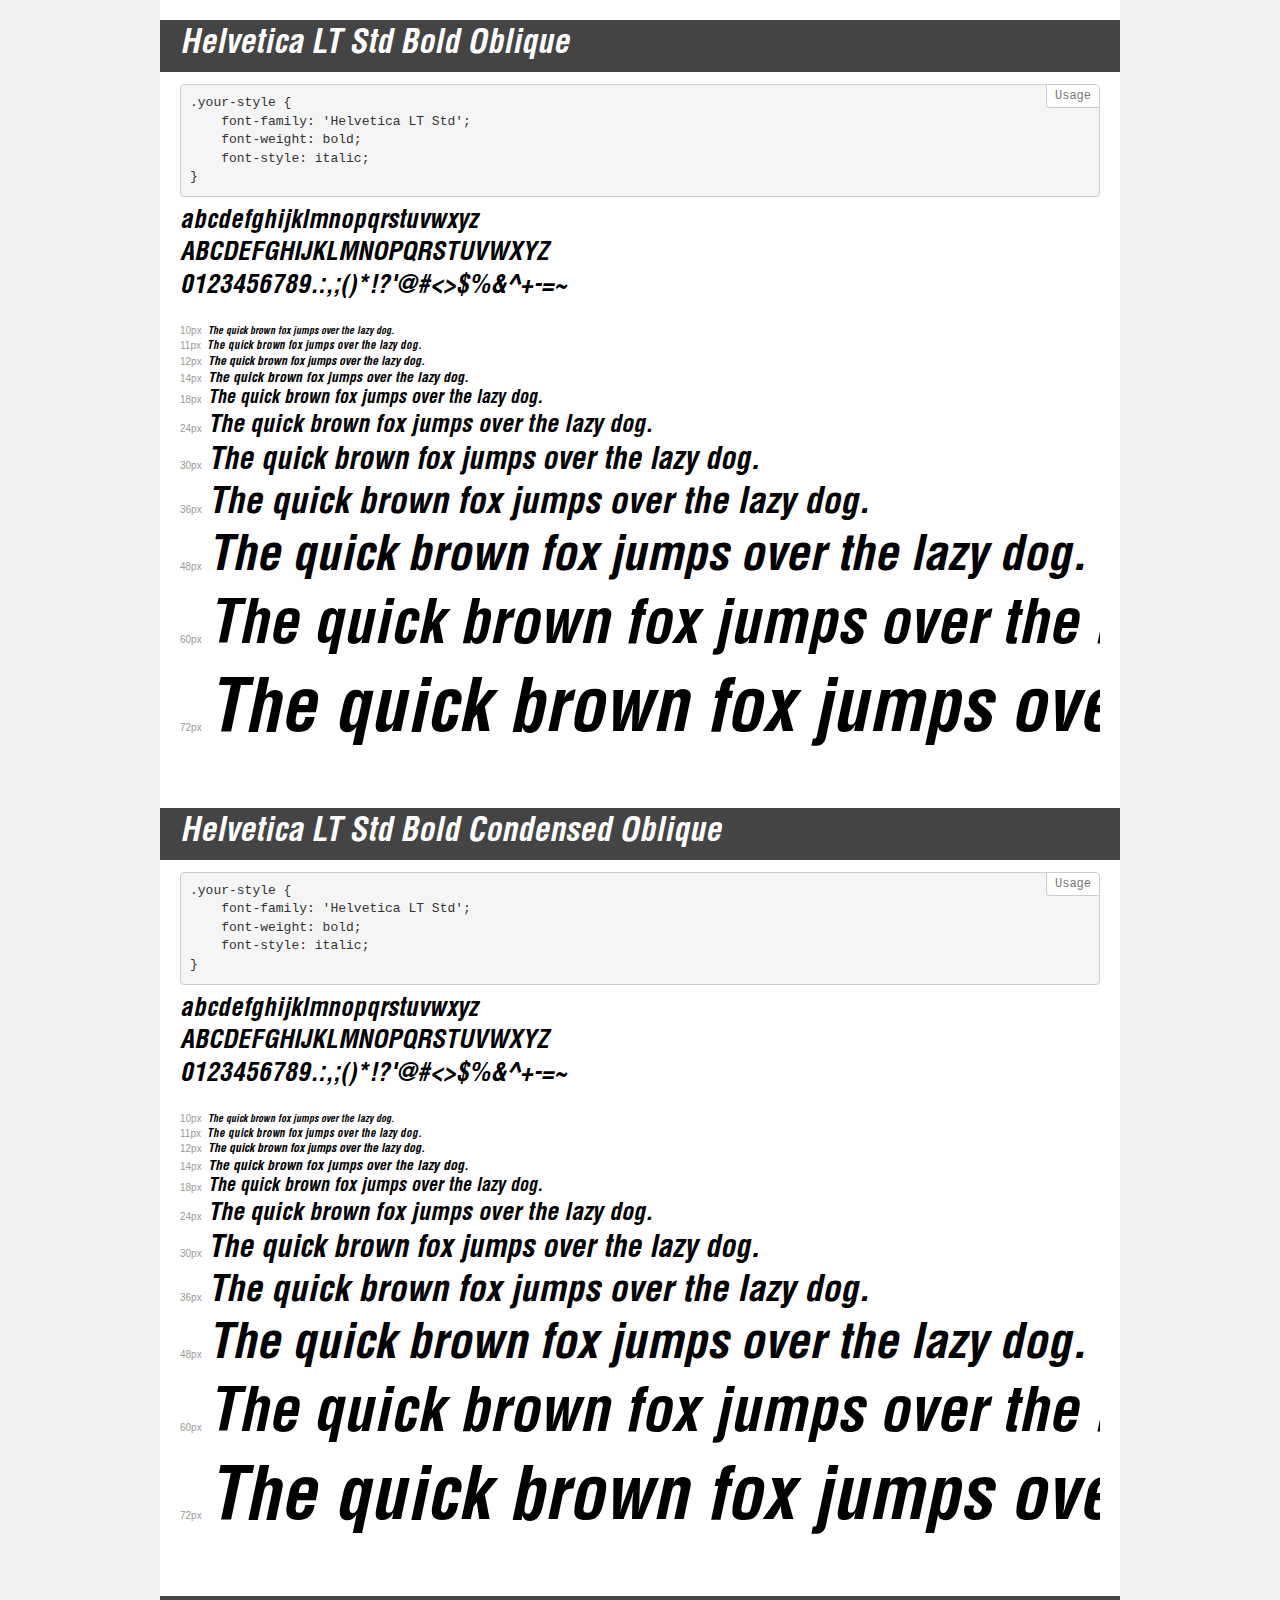
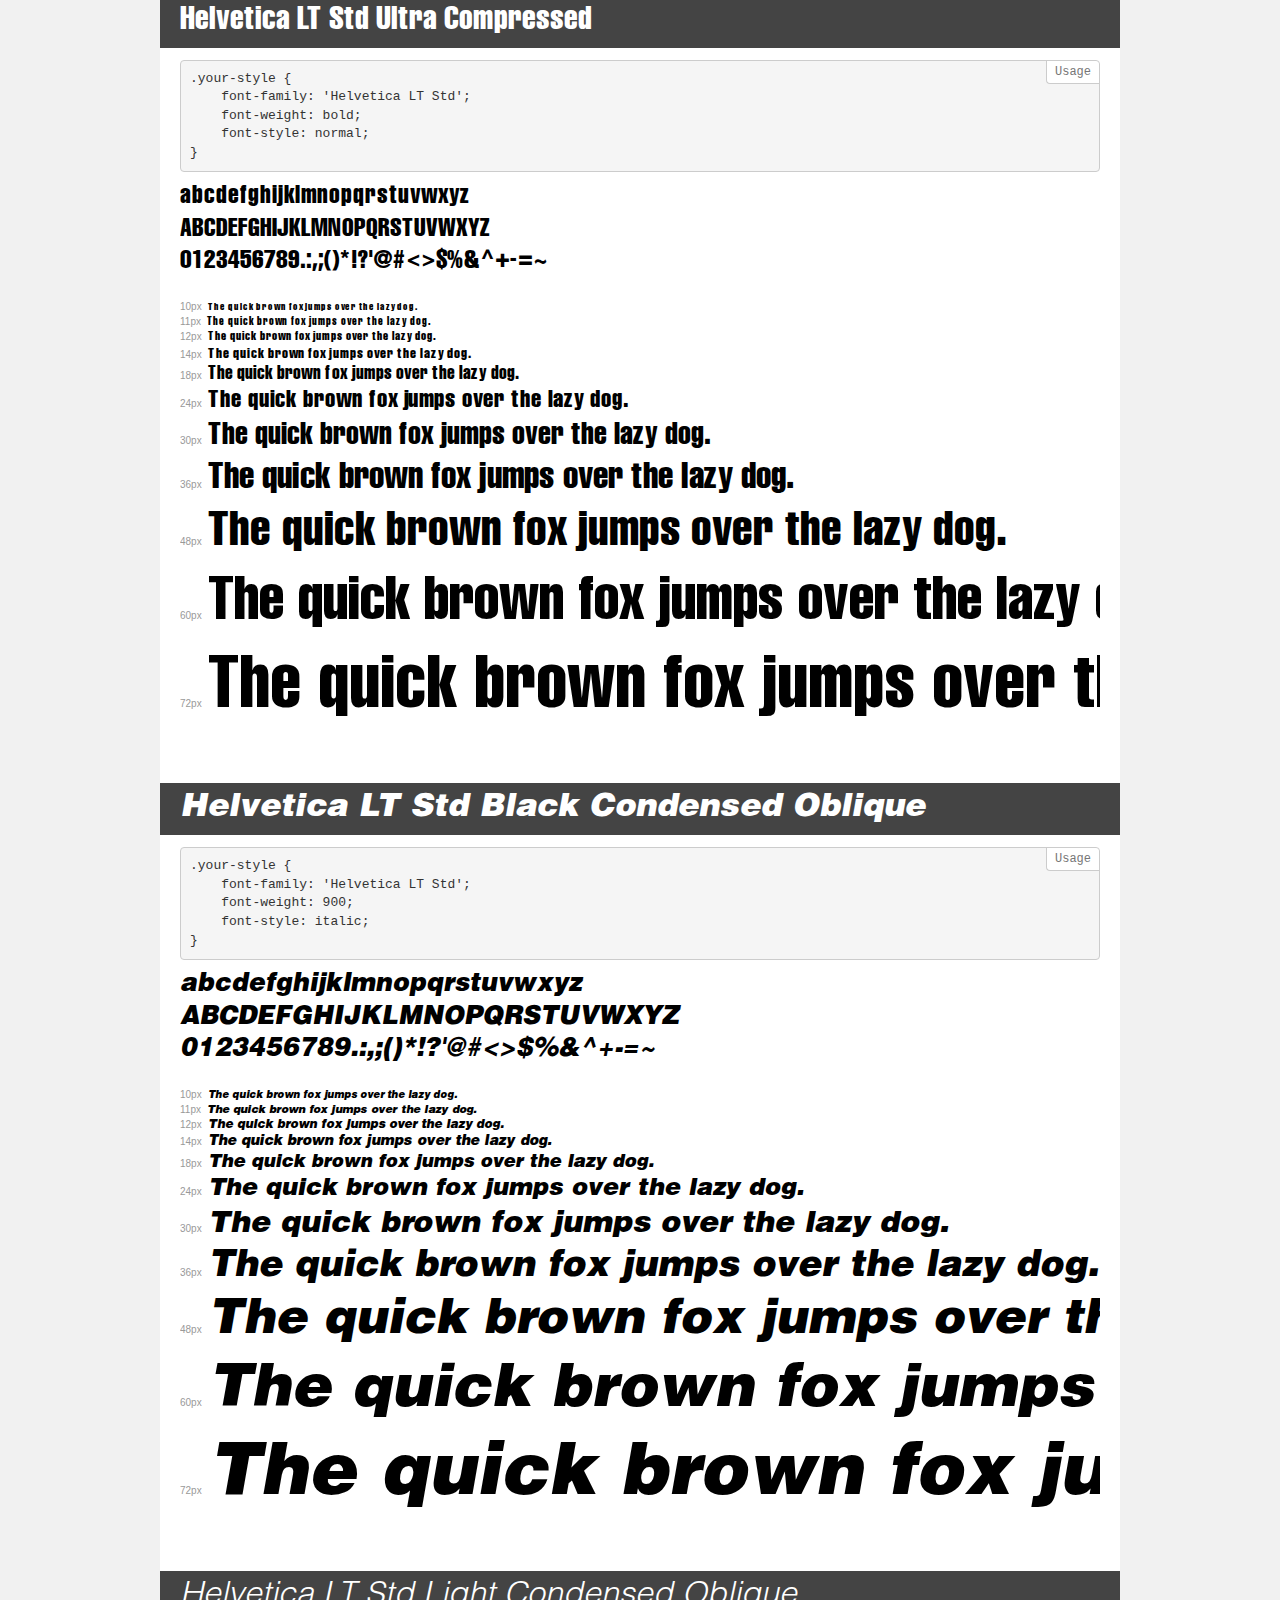
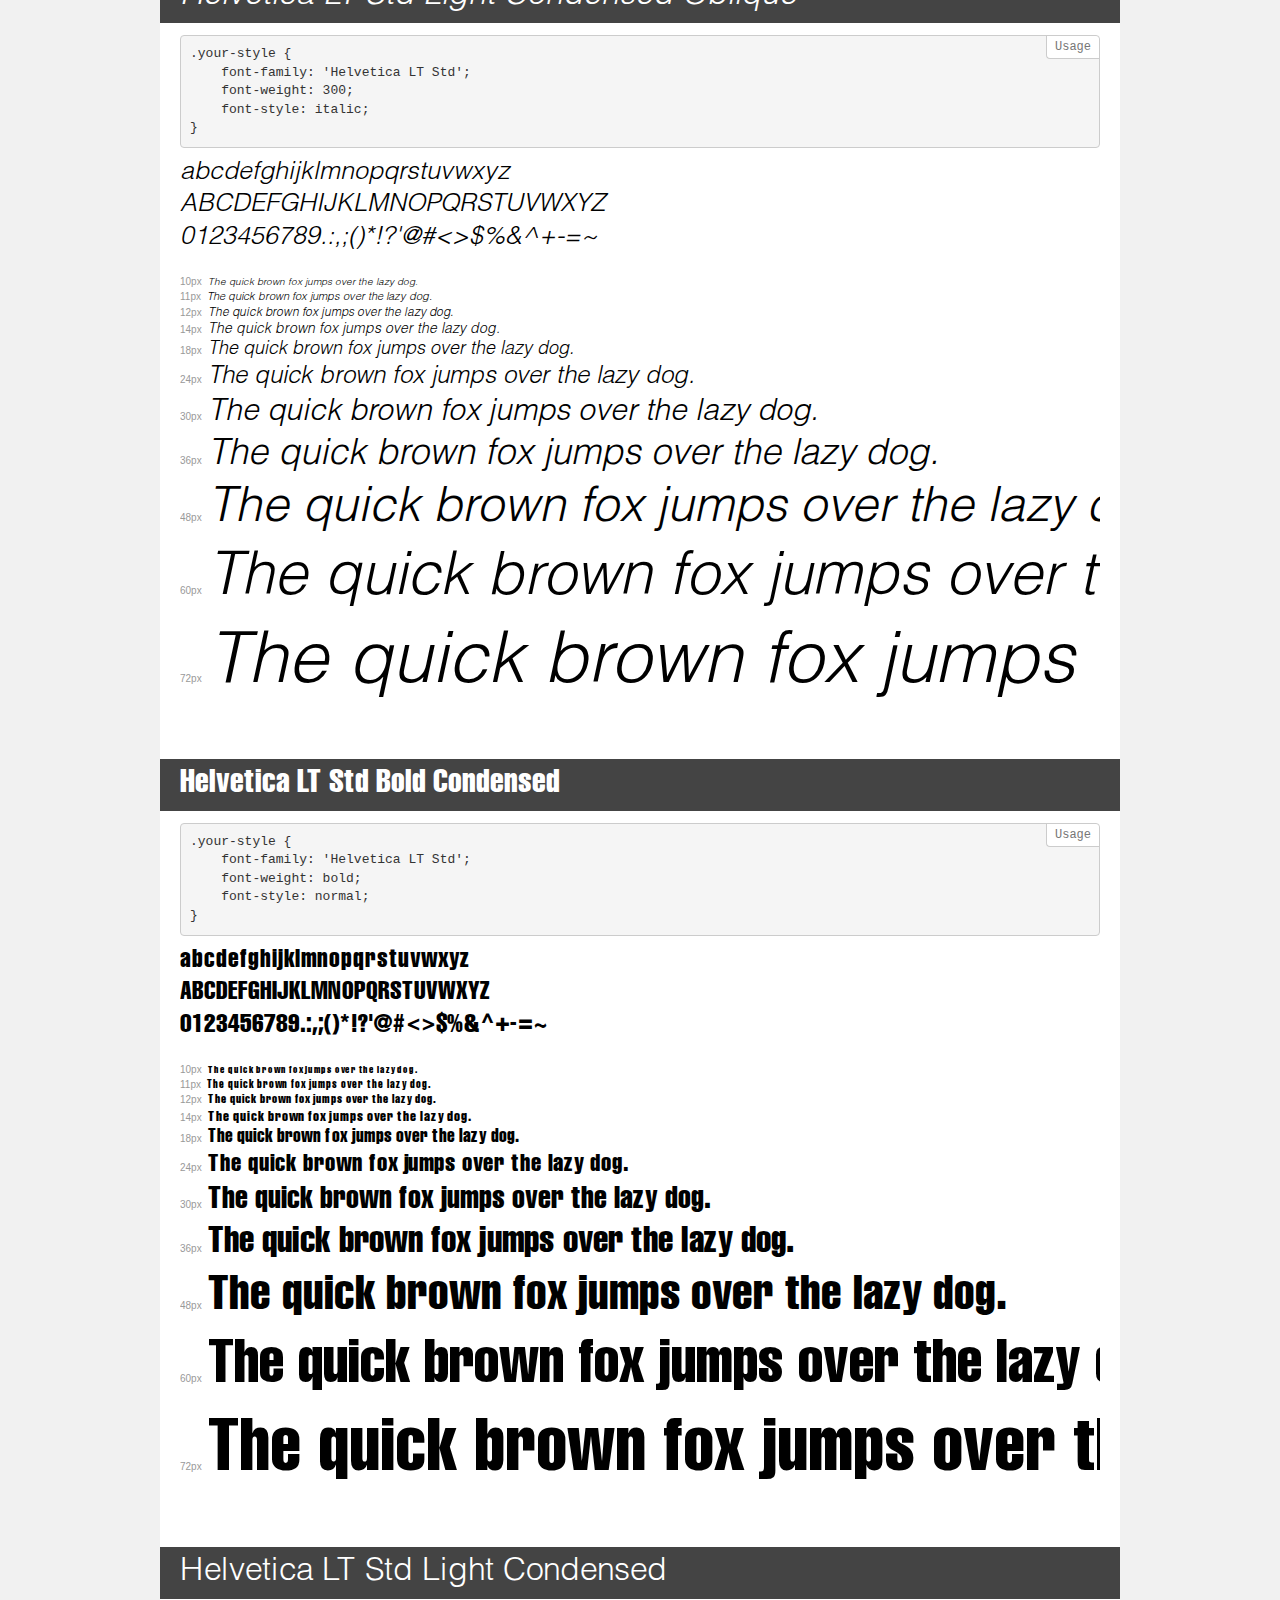
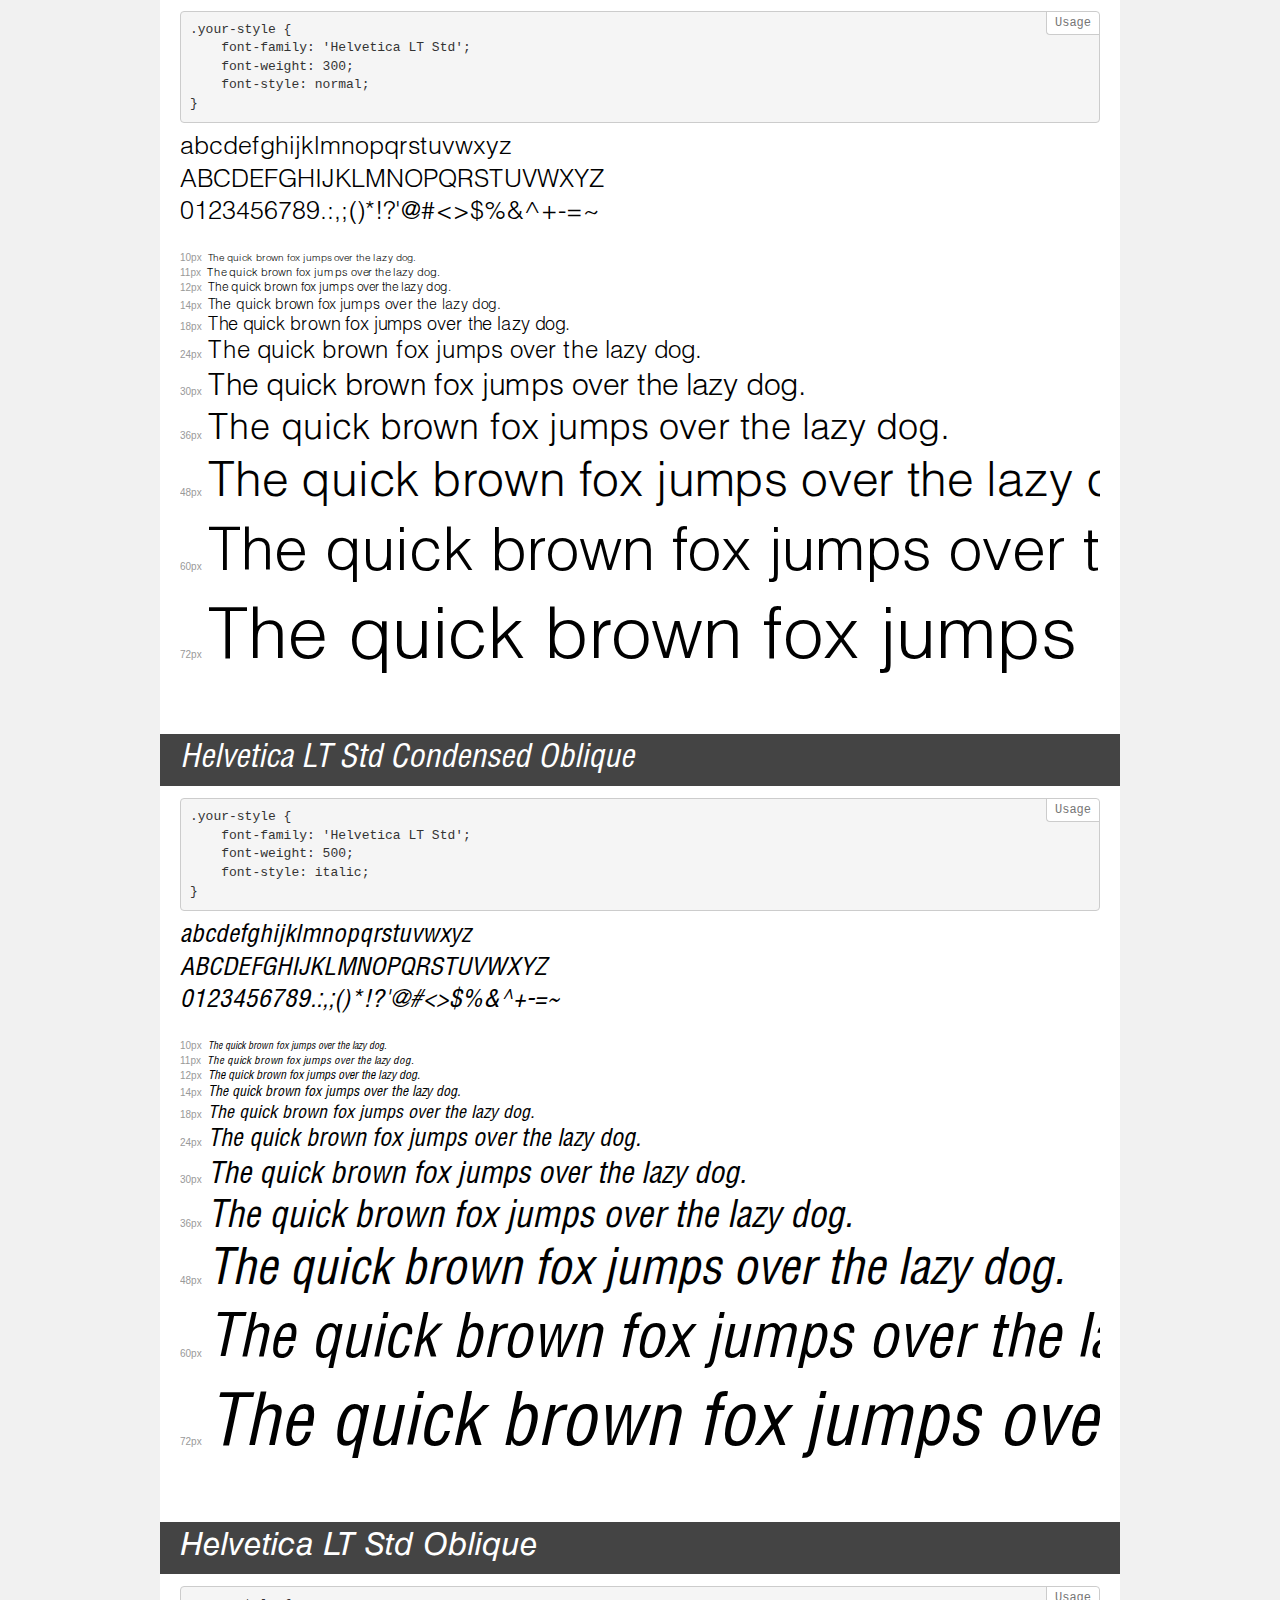
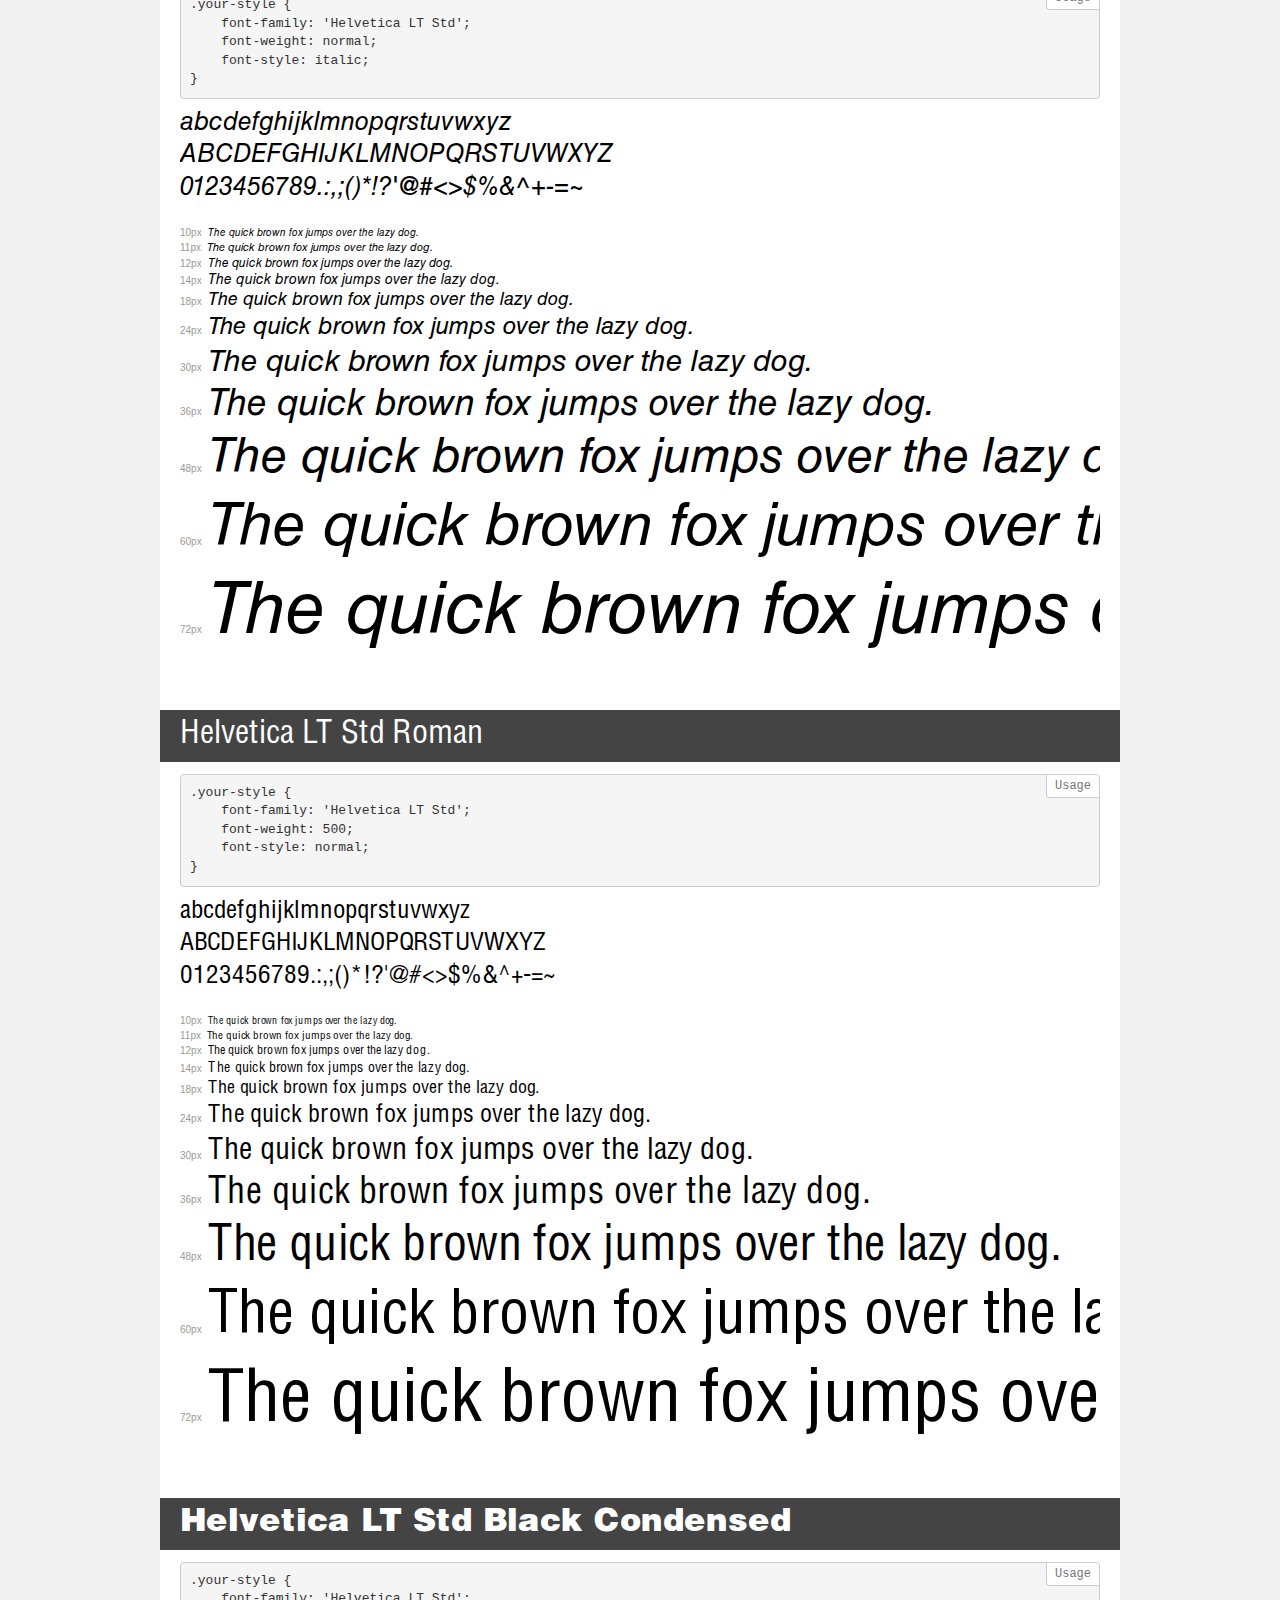
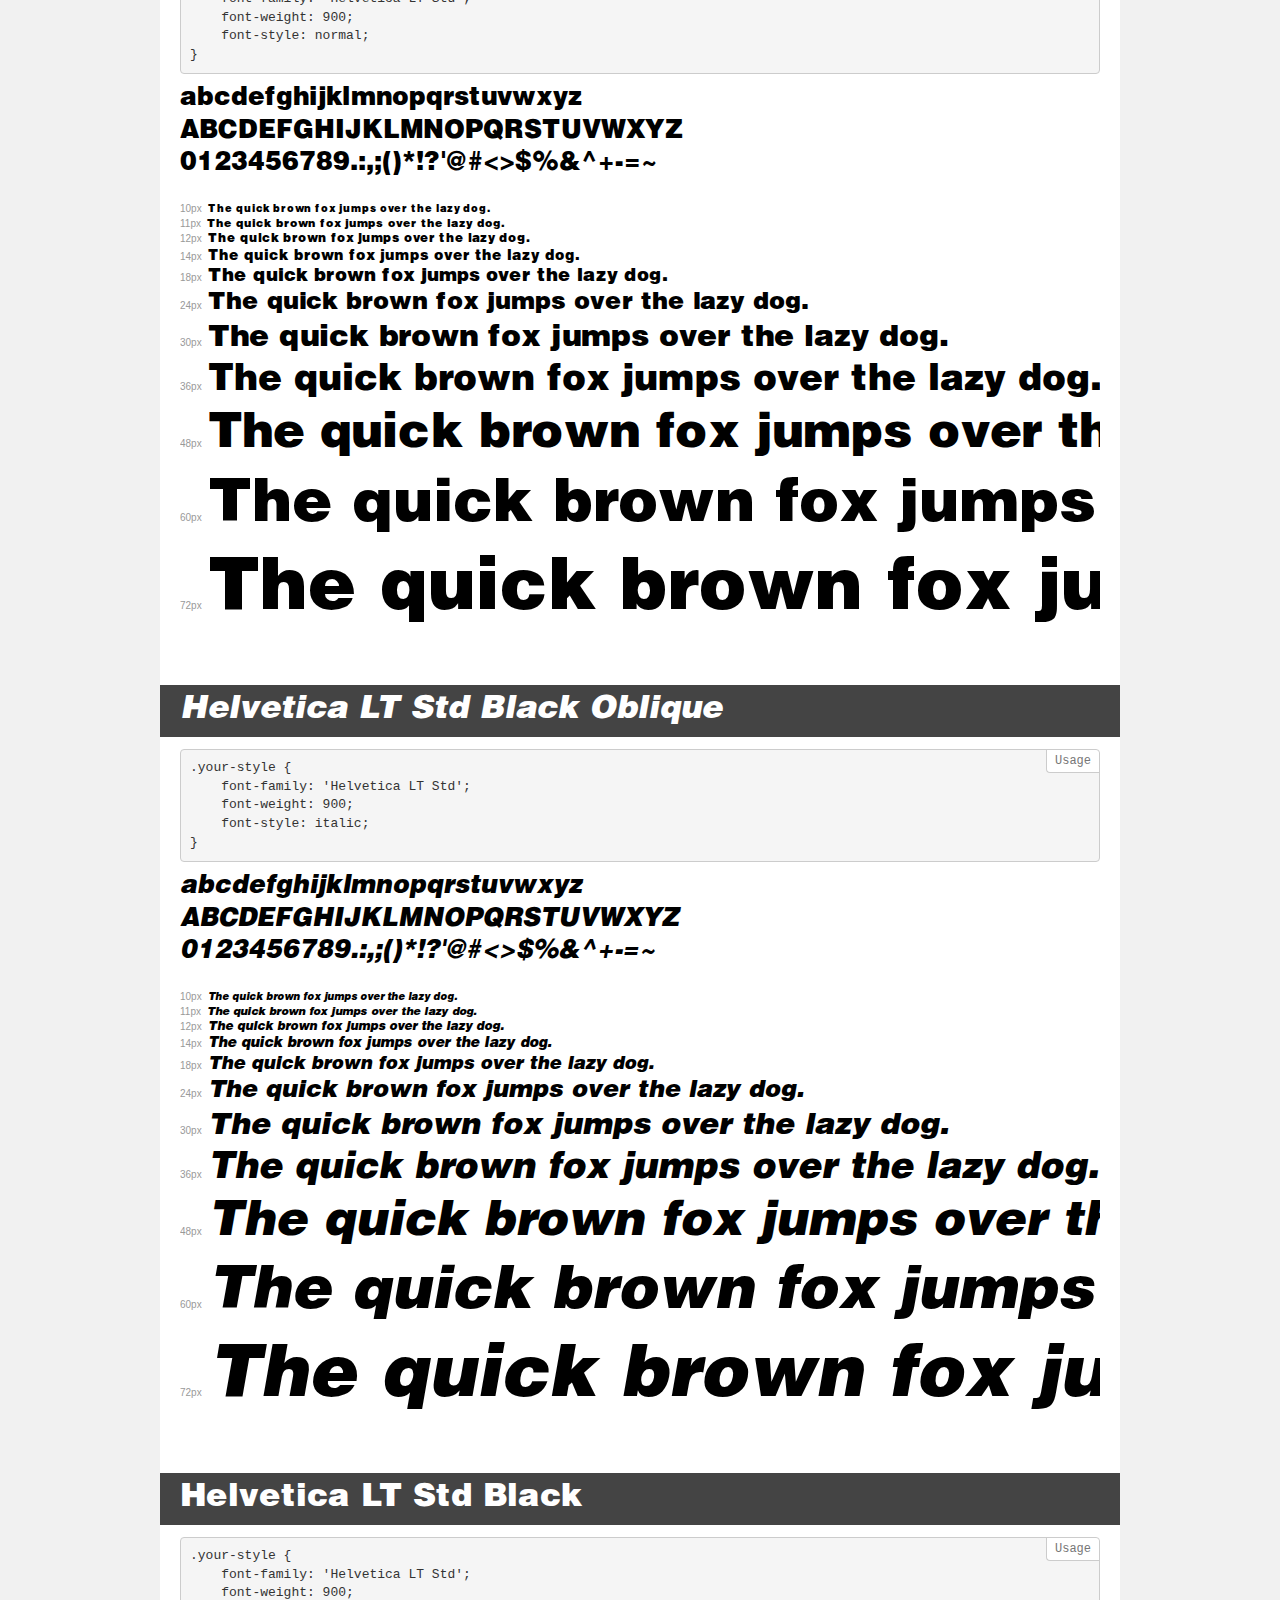
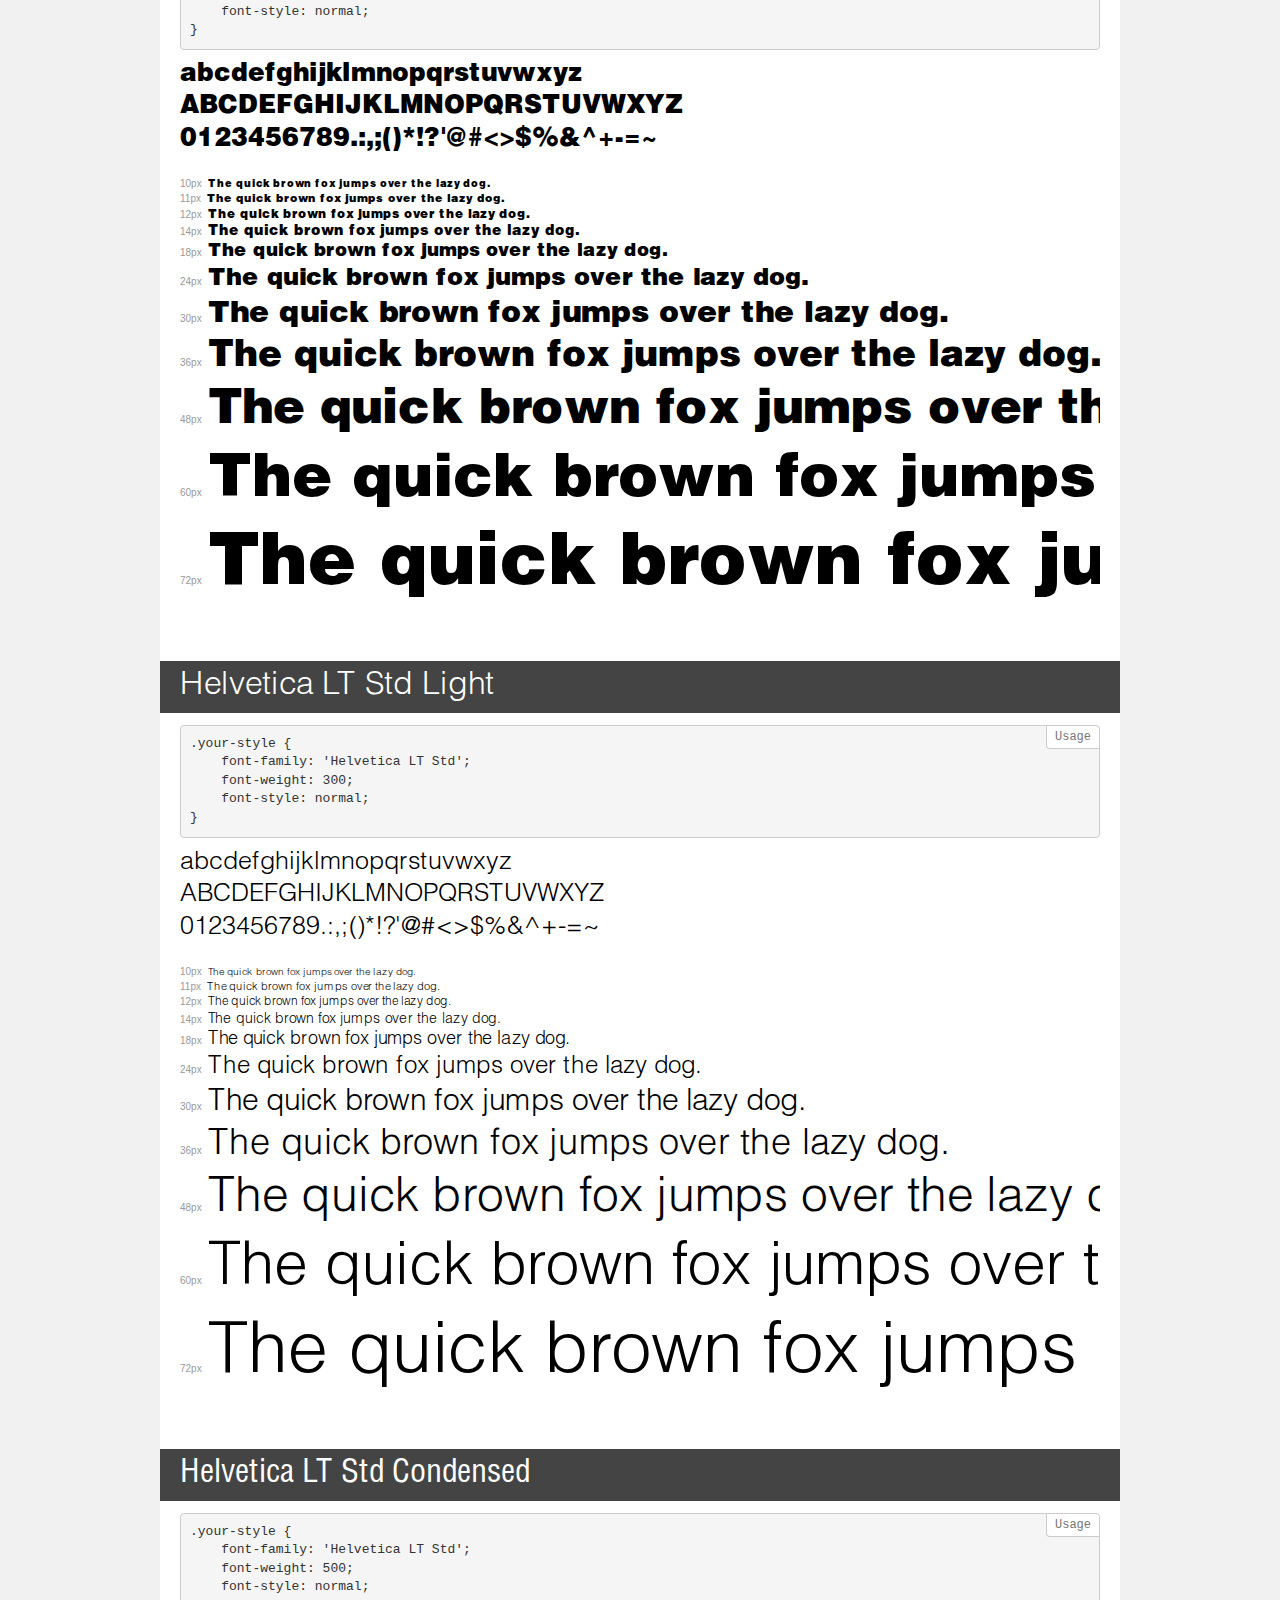
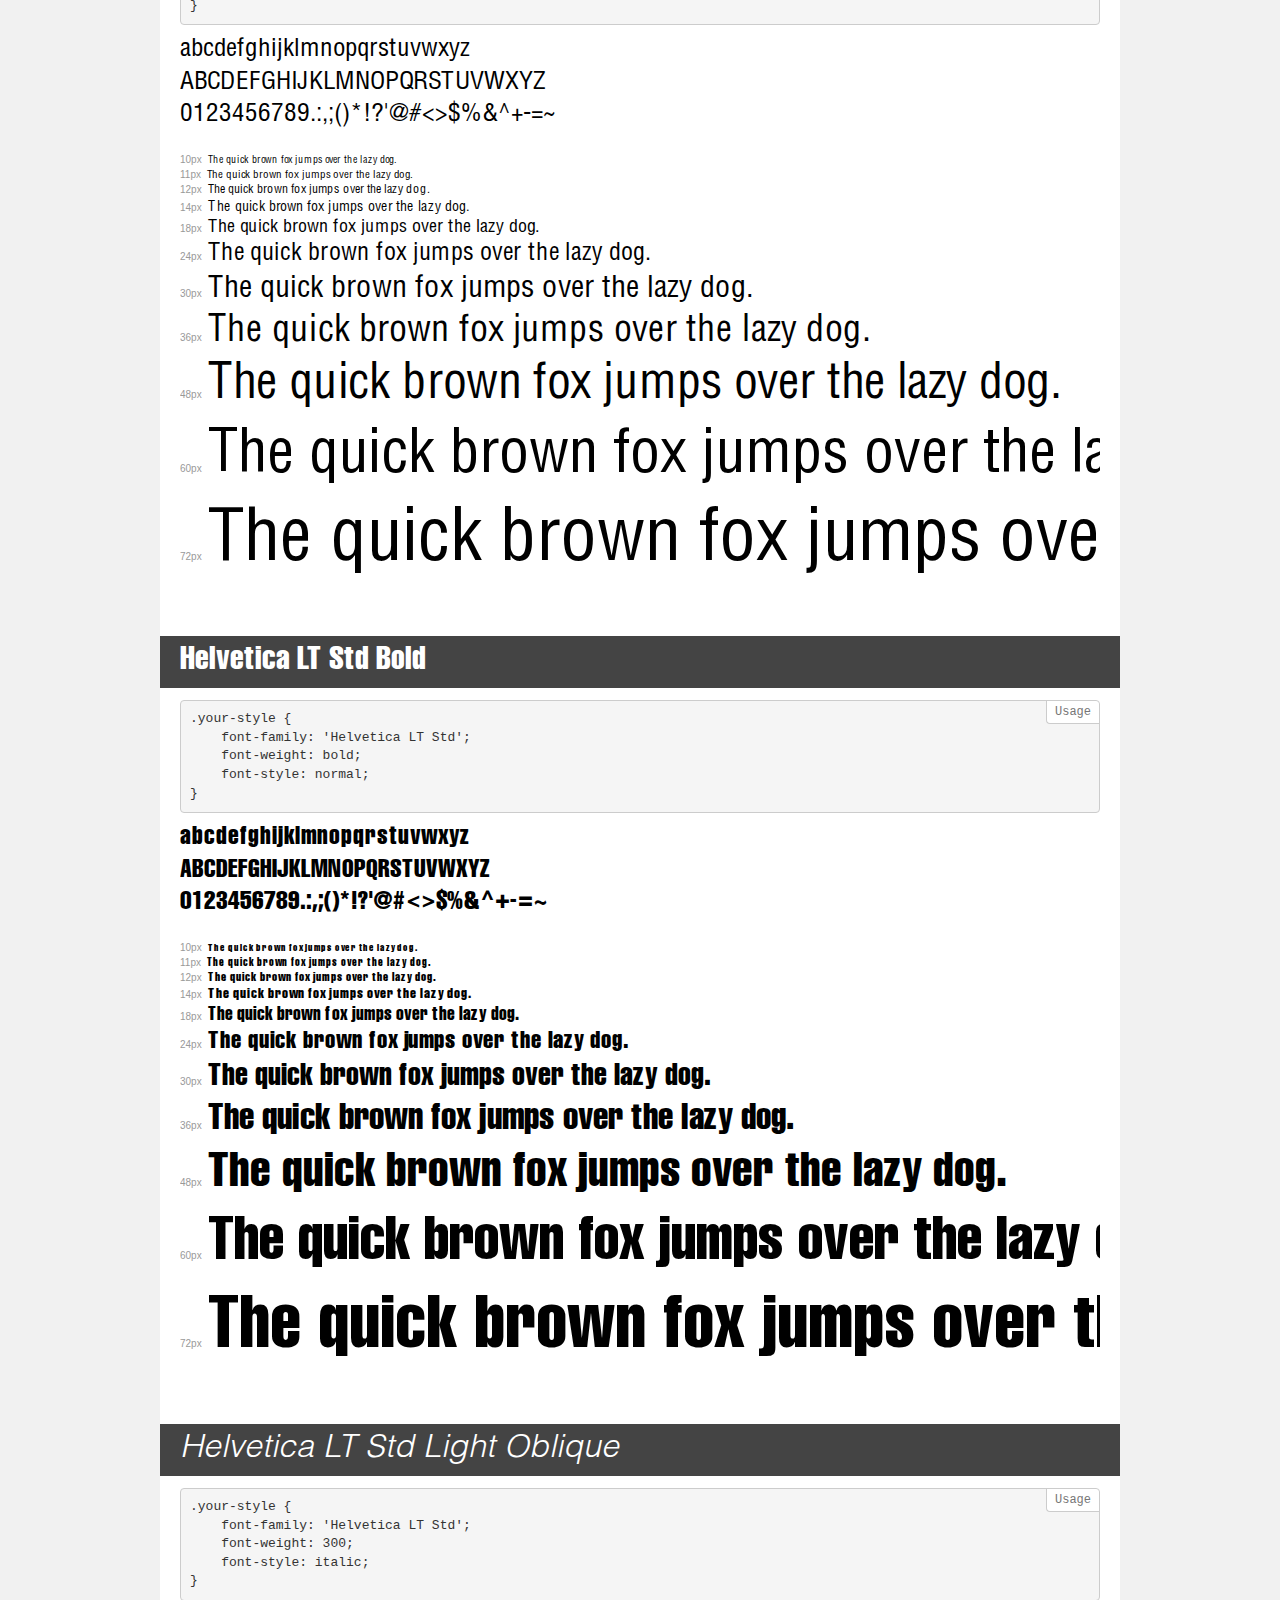
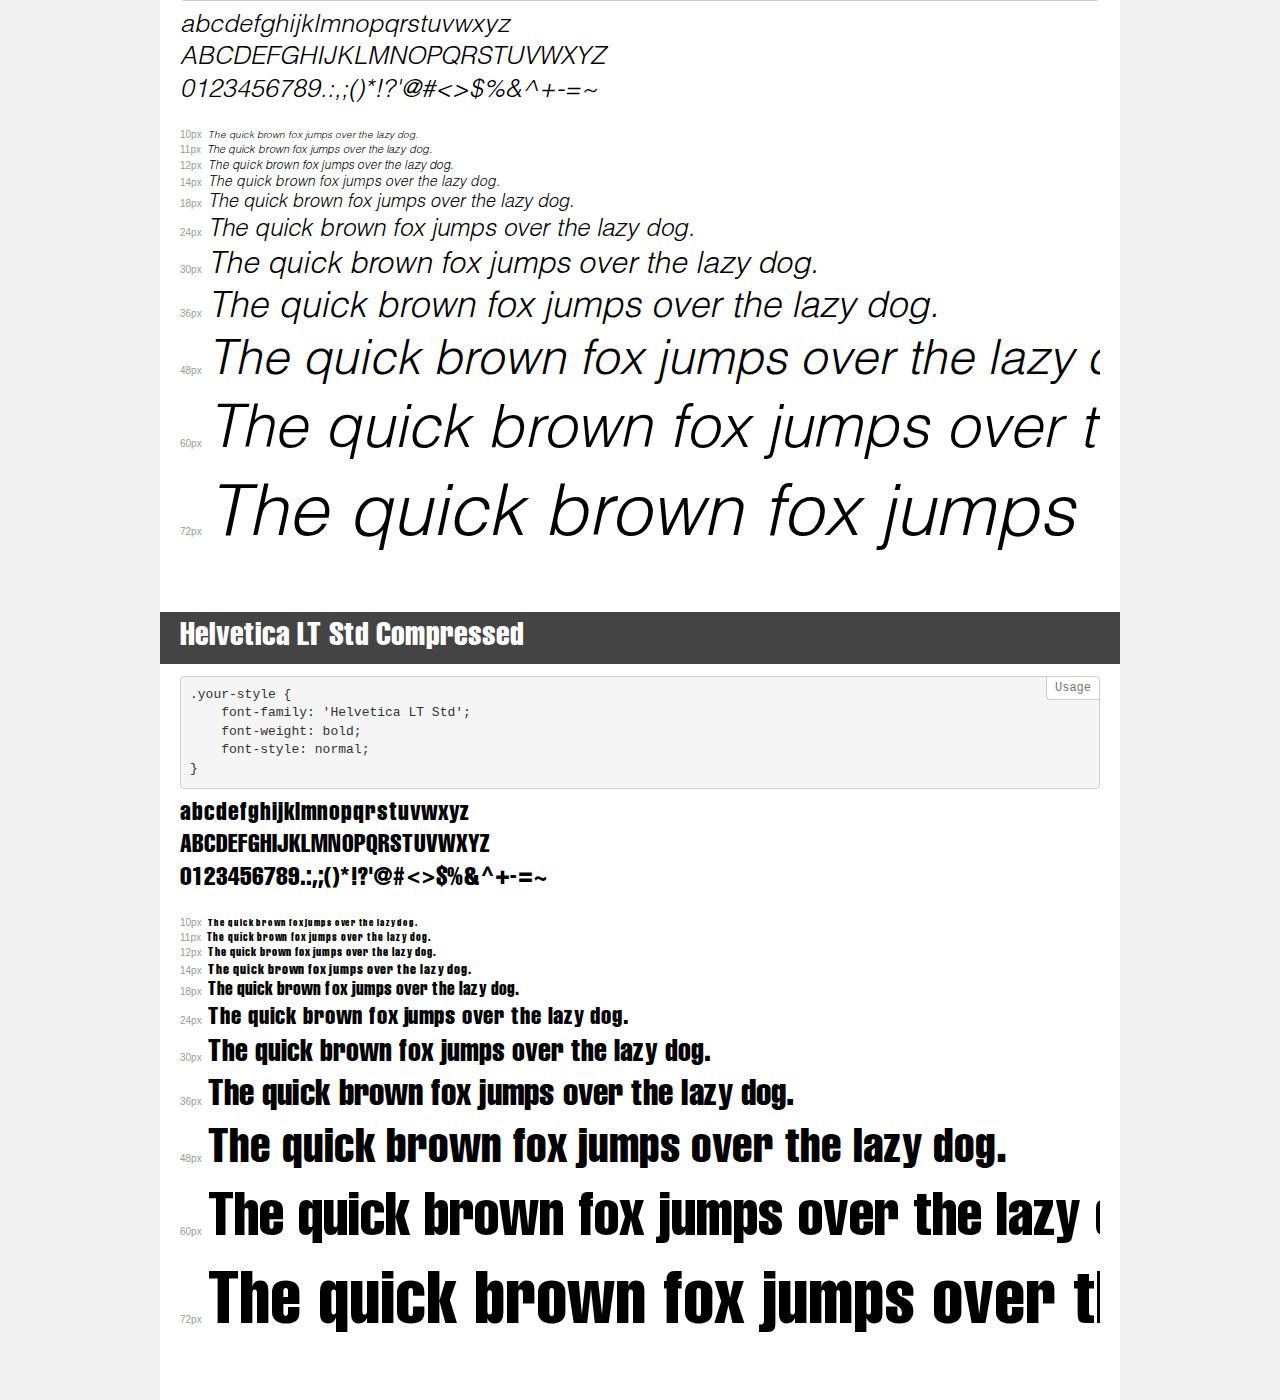
<file: font/demo.html>
<!DOCTYPE html>
<html>
<head>
    <meta charset="utf-8">
    <meta http-equiv="X-UA-Compatible" content="IE=edge">
    <meta name="viewport" content="width=device-width, initial-scale=1">
    <meta name="robots" content="noindex, noarchive">
    <meta name="format-detection" content="telephone=no">
    <title>Transfonter demo</title>
    <link href="stylesheet.css" rel="stylesheet">
    <style>
        /*
        http://meyerweb.com/eric/tools/css/reset/
        v2.0 | 20110126
        License: none (public domain)
        */
        html, body, div, span, applet, object, iframe,
        h1, h2, h3, h4, h5, h6, p, blockquote, pre,
        a, abbr, acronym, address, big, cite, code,
        del, dfn, em, img, ins, kbd, q, s, samp,
        small, strike, strong, sub, sup, tt, var,
        b, u, i, center,
        dl, dt, dd, ol, ul, li,
        fieldset, form, label, legend,
        table, caption, tbody, tfoot, thead, tr, th, td,
        article, aside, canvas, details, embed,
        figure, figcaption, footer, header, hgroup,
        menu, nav, output, ruby, section, summary,
        time, mark, audio, video {
            margin: 0;
            padding: 0;
            border: 0;
            font-size: 100%;
            font: inherit;
            vertical-align: baseline;
        }
        /* HTML5 display-role reset for older browsers */
        article, aside, details, figcaption, figure,
        footer, header, hgroup, menu, nav, section {
            display: block;
        }
        body {
            line-height: 1;
        }
        ol, ul {
            list-style: none;
        }
        blockquote, q {
            quotes: none;
        }
        blockquote:before, blockquote:after,
        q:before, q:after {
            content: '';
            content: none;
        }
        table {
            border-collapse: collapse;
            border-spacing: 0;
        }
        /* common styles */
        body {
            background: #f1f1f1;
            color: #000;
        }
        .page {
            background: #fff;
            width: 920px;
            margin: 0 auto;
            padding: 20px 20px 0 20px;
            overflow: hidden;
        }
        .font-container {
            overflow-x: auto;
            overflow-y: hidden;
            margin-bottom: 40px;
            line-height: 1.3;
            white-space: nowrap;
            padding-bottom: 5px;
        }
        h1 {
            position: relative;
            background: #444;
            font-size: 32px;
            color: #fff;
            padding: 10px 20px;
            margin: 0 -20px 12px -20px;
        }
        .letters {
            font-size: 25px;
            margin-bottom: 20px;
        }
        .s10:before {
            content: '10px';
        }
        .s11:before {
            content: '11px';
        }
        .s12:before {
            content: '12px';
        }
        .s14:before {
            content: '14px';
        }
        .s18:before {
            content: '18px';
        }
        .s24:before {
            content: '24px';
        }
        .s30:before {
            content: '30px';
        }
        .s36:before {
            content: '36px';
        }
        .s48:before {
            content: '48px';
        }
        .s60:before {
            content: '60px';
        }
        .s72:before {
            content: '72px';
        }
        .s10:before, .s11:before, .s12:before, .s14:before,
        .s18:before, .s24:before, .s30:before, .s36:before,
        .s48:before, .s60:before, .s72:before {
            font-family: Arial, sans-serif;
            font-size: 10px;
            font-weight: normal;
            font-style: normal;
            color: #999;
            padding-right: 6px;
        }
        pre {
            display: block;
            position: relative;
            padding: 9px;
            margin: 0 0 10px;
            font-family: Monaco, Menlo, Consolas, "Courier New", monospace !important;
            font-size: 13px;
            line-height: 1.428571429;
            color: #333;
            font-weight: normal !important;
            font-style: normal !important;
            background-color: #f5f5f5;
            border: 1px solid #ccc;
            overflow-x: auto;
            border-radius: 4px;
        }
        pre:after {
            display: block;
            position: absolute;
            right: 0;
            top: 0;
            content: 'Usage';
            line-height: 1;
            padding: 5px 8px;
            font-size: 12px;
            color: #767676;
            background-color: #fff;
            border: 1px solid #ccc;
            border-right: none;
            border-top: none;
            border-radius: 0 4px 0 4px;
            z-index: 10;
        }
        /* responsive */
        @media (max-width: 959px) {
            .page {
                width: auto;
                margin: 0;
            }
        }
    </style>
</head>
<body>
<div class="page">
    <div class="demo" style="font-family: 'Helvetica LT Std'; font-weight: bold; font-style: italic;">
        <h1>Helvetica LT Std Bold Oblique</h1>
        <pre>.your-style {
    font-family: 'Helvetica LT Std';
    font-weight: bold;
    font-style: italic;
}</pre>
        <div class="font-container">
            <p class="letters">
                abcdefghijklmnopqrstuvwxyz<br>
ABCDEFGHIJKLMNOPQRSTUVWXYZ<br>
                0123456789.:,;()*!?'@#<>$%&^+-=~
            </p>
            <p class="s10" style="font-size: 10px;">The quick brown fox jumps over the lazy dog.</p>
            <p class="s11" style="font-size: 11px;">The quick brown fox jumps over the lazy dog.</p>
            <p class="s12" style="font-size: 12px;">The quick brown fox jumps over the lazy dog.</p>
            <p class="s14" style="font-size: 14px;">The quick brown fox jumps over the lazy dog.</p>
            <p class="s18" style="font-size: 18px;">The quick brown fox jumps over the lazy dog.</p>
            <p class="s24" style="font-size: 24px;">The quick brown fox jumps over the lazy dog.</p>
            <p class="s30" style="font-size: 30px;">The quick brown fox jumps over the lazy dog.</p>
            <p class="s36" style="font-size: 36px;">The quick brown fox jumps over the lazy dog.</p>
            <p class="s48" style="font-size: 48px;">The quick brown fox jumps over the lazy dog.</p>
            <p class="s60" style="font-size: 60px;">The quick brown fox jumps over the lazy dog.</p>
            <p class="s72" style="font-size: 72px;">The quick brown fox jumps over the lazy dog.</p>
        </div>
    </div>
    <div class="demo" style="font-family: 'Helvetica LT Std'; font-weight: bold; font-style: italic;">
        <h1>Helvetica LT Std Bold Condensed Oblique</h1>
        <pre>.your-style {
    font-family: 'Helvetica LT Std';
    font-weight: bold;
    font-style: italic;
}</pre>
        <div class="font-container">
            <p class="letters">
                abcdefghijklmnopqrstuvwxyz<br>
ABCDEFGHIJKLMNOPQRSTUVWXYZ<br>
                0123456789.:,;()*!?'@#<>$%&^+-=~
            </p>
            <p class="s10" style="font-size: 10px;">The quick brown fox jumps over the lazy dog.</p>
            <p class="s11" style="font-size: 11px;">The quick brown fox jumps over the lazy dog.</p>
            <p class="s12" style="font-size: 12px;">The quick brown fox jumps over the lazy dog.</p>
            <p class="s14" style="font-size: 14px;">The quick brown fox jumps over the lazy dog.</p>
            <p class="s18" style="font-size: 18px;">The quick brown fox jumps over the lazy dog.</p>
            <p class="s24" style="font-size: 24px;">The quick brown fox jumps over the lazy dog.</p>
            <p class="s30" style="font-size: 30px;">The quick brown fox jumps over the lazy dog.</p>
            <p class="s36" style="font-size: 36px;">The quick brown fox jumps over the lazy dog.</p>
            <p class="s48" style="font-size: 48px;">The quick brown fox jumps over the lazy dog.</p>
            <p class="s60" style="font-size: 60px;">The quick brown fox jumps over the lazy dog.</p>
            <p class="s72" style="font-size: 72px;">The quick brown fox jumps over the lazy dog.</p>
        </div>
    </div>
    <div class="demo" style="font-family: 'Helvetica LT Std'; font-weight: bold; font-style: normal;">
        <h1>Helvetica LT Std Ultra Compressed</h1>
        <pre>.your-style {
    font-family: 'Helvetica LT Std';
    font-weight: bold;
    font-style: normal;
}</pre>
        <div class="font-container">
            <p class="letters">
                abcdefghijklmnopqrstuvwxyz<br>
ABCDEFGHIJKLMNOPQRSTUVWXYZ<br>
                0123456789.:,;()*!?'@#<>$%&^+-=~
            </p>
            <p class="s10" style="font-size: 10px;">The quick brown fox jumps over the lazy dog.</p>
            <p class="s11" style="font-size: 11px;">The quick brown fox jumps over the lazy dog.</p>
            <p class="s12" style="font-size: 12px;">The quick brown fox jumps over the lazy dog.</p>
            <p class="s14" style="font-size: 14px;">The quick brown fox jumps over the lazy dog.</p>
            <p class="s18" style="font-size: 18px;">The quick brown fox jumps over the lazy dog.</p>
            <p class="s24" style="font-size: 24px;">The quick brown fox jumps over the lazy dog.</p>
            <p class="s30" style="font-size: 30px;">The quick brown fox jumps over the lazy dog.</p>
            <p class="s36" style="font-size: 36px;">The quick brown fox jumps over the lazy dog.</p>
            <p class="s48" style="font-size: 48px;">The quick brown fox jumps over the lazy dog.</p>
            <p class="s60" style="font-size: 60px;">The quick brown fox jumps over the lazy dog.</p>
            <p class="s72" style="font-size: 72px;">The quick brown fox jumps over the lazy dog.</p>
        </div>
    </div>
    <div class="demo" style="font-family: 'Helvetica LT Std'; font-weight: 900; font-style: italic;">
        <h1>Helvetica LT Std Black Condensed Oblique</h1>
        <pre>.your-style {
    font-family: 'Helvetica LT Std';
    font-weight: 900;
    font-style: italic;
}</pre>
        <div class="font-container">
            <p class="letters">
                abcdefghijklmnopqrstuvwxyz<br>
ABCDEFGHIJKLMNOPQRSTUVWXYZ<br>
                0123456789.:,;()*!?'@#<>$%&^+-=~
            </p>
            <p class="s10" style="font-size: 10px;">The quick brown fox jumps over the lazy dog.</p>
            <p class="s11" style="font-size: 11px;">The quick brown fox jumps over the lazy dog.</p>
            <p class="s12" style="font-size: 12px;">The quick brown fox jumps over the lazy dog.</p>
            <p class="s14" style="font-size: 14px;">The quick brown fox jumps over the lazy dog.</p>
            <p class="s18" style="font-size: 18px;">The quick brown fox jumps over the lazy dog.</p>
            <p class="s24" style="font-size: 24px;">The quick brown fox jumps over the lazy dog.</p>
            <p class="s30" style="font-size: 30px;">The quick brown fox jumps over the lazy dog.</p>
            <p class="s36" style="font-size: 36px;">The quick brown fox jumps over the lazy dog.</p>
            <p class="s48" style="font-size: 48px;">The quick brown fox jumps over the lazy dog.</p>
            <p class="s60" style="font-size: 60px;">The quick brown fox jumps over the lazy dog.</p>
            <p class="s72" style="font-size: 72px;">The quick brown fox jumps over the lazy dog.</p>
        </div>
    </div>
    <div class="demo" style="font-family: 'Helvetica LT Std'; font-weight: 300; font-style: italic;">
        <h1>Helvetica LT Std Light Condensed Oblique</h1>
        <pre>.your-style {
    font-family: 'Helvetica LT Std';
    font-weight: 300;
    font-style: italic;
}</pre>
        <div class="font-container">
            <p class="letters">
                abcdefghijklmnopqrstuvwxyz<br>
ABCDEFGHIJKLMNOPQRSTUVWXYZ<br>
                0123456789.:,;()*!?'@#<>$%&^+-=~
            </p>
            <p class="s10" style="font-size: 10px;">The quick brown fox jumps over the lazy dog.</p>
            <p class="s11" style="font-size: 11px;">The quick brown fox jumps over the lazy dog.</p>
            <p class="s12" style="font-size: 12px;">The quick brown fox jumps over the lazy dog.</p>
            <p class="s14" style="font-size: 14px;">The quick brown fox jumps over the lazy dog.</p>
            <p class="s18" style="font-size: 18px;">The quick brown fox jumps over the lazy dog.</p>
            <p class="s24" style="font-size: 24px;">The quick brown fox jumps over the lazy dog.</p>
            <p class="s30" style="font-size: 30px;">The quick brown fox jumps over the lazy dog.</p>
            <p class="s36" style="font-size: 36px;">The quick brown fox jumps over the lazy dog.</p>
            <p class="s48" style="font-size: 48px;">The quick brown fox jumps over the lazy dog.</p>
            <p class="s60" style="font-size: 60px;">The quick brown fox jumps over the lazy dog.</p>
            <p class="s72" style="font-size: 72px;">The quick brown fox jumps over the lazy dog.</p>
        </div>
    </div>
    <div class="demo" style="font-family: 'Helvetica LT Std'; font-weight: bold; font-style: normal;">
        <h1>Helvetica LT Std Bold Condensed</h1>
        <pre>.your-style {
    font-family: 'Helvetica LT Std';
    font-weight: bold;
    font-style: normal;
}</pre>
        <div class="font-container">
            <p class="letters">
                abcdefghijklmnopqrstuvwxyz<br>
ABCDEFGHIJKLMNOPQRSTUVWXYZ<br>
                0123456789.:,;()*!?'@#<>$%&^+-=~
            </p>
            <p class="s10" style="font-size: 10px;">The quick brown fox jumps over the lazy dog.</p>
            <p class="s11" style="font-size: 11px;">The quick brown fox jumps over the lazy dog.</p>
            <p class="s12" style="font-size: 12px;">The quick brown fox jumps over the lazy dog.</p>
            <p class="s14" style="font-size: 14px;">The quick brown fox jumps over the lazy dog.</p>
            <p class="s18" style="font-size: 18px;">The quick brown fox jumps over the lazy dog.</p>
            <p class="s24" style="font-size: 24px;">The quick brown fox jumps over the lazy dog.</p>
            <p class="s30" style="font-size: 30px;">The quick brown fox jumps over the lazy dog.</p>
            <p class="s36" style="font-size: 36px;">The quick brown fox jumps over the lazy dog.</p>
            <p class="s48" style="font-size: 48px;">The quick brown fox jumps over the lazy dog.</p>
            <p class="s60" style="font-size: 60px;">The quick brown fox jumps over the lazy dog.</p>
            <p class="s72" style="font-size: 72px;">The quick brown fox jumps over the lazy dog.</p>
        </div>
    </div>
    <div class="demo" style="font-family: 'Helvetica LT Std'; font-weight: 300; font-style: normal;">
        <h1>Helvetica LT Std Light Condensed</h1>
        <pre>.your-style {
    font-family: 'Helvetica LT Std';
    font-weight: 300;
    font-style: normal;
}</pre>
        <div class="font-container">
            <p class="letters">
                abcdefghijklmnopqrstuvwxyz<br>
ABCDEFGHIJKLMNOPQRSTUVWXYZ<br>
                0123456789.:,;()*!?'@#<>$%&^+-=~
            </p>
            <p class="s10" style="font-size: 10px;">The quick brown fox jumps over the lazy dog.</p>
            <p class="s11" style="font-size: 11px;">The quick brown fox jumps over the lazy dog.</p>
            <p class="s12" style="font-size: 12px;">The quick brown fox jumps over the lazy dog.</p>
            <p class="s14" style="font-size: 14px;">The quick brown fox jumps over the lazy dog.</p>
            <p class="s18" style="font-size: 18px;">The quick brown fox jumps over the lazy dog.</p>
            <p class="s24" style="font-size: 24px;">The quick brown fox jumps over the lazy dog.</p>
            <p class="s30" style="font-size: 30px;">The quick brown fox jumps over the lazy dog.</p>
            <p class="s36" style="font-size: 36px;">The quick brown fox jumps over the lazy dog.</p>
            <p class="s48" style="font-size: 48px;">The quick brown fox jumps over the lazy dog.</p>
            <p class="s60" style="font-size: 60px;">The quick brown fox jumps over the lazy dog.</p>
            <p class="s72" style="font-size: 72px;">The quick brown fox jumps over the lazy dog.</p>
        </div>
    </div>
    <div class="demo" style="font-family: 'Helvetica LT Std'; font-weight: 500; font-style: italic;">
        <h1>Helvetica LT Std Condensed Oblique</h1>
        <pre>.your-style {
    font-family: 'Helvetica LT Std';
    font-weight: 500;
    font-style: italic;
}</pre>
        <div class="font-container">
            <p class="letters">
                abcdefghijklmnopqrstuvwxyz<br>
ABCDEFGHIJKLMNOPQRSTUVWXYZ<br>
                0123456789.:,;()*!?'@#<>$%&^+-=~
            </p>
            <p class="s10" style="font-size: 10px;">The quick brown fox jumps over the lazy dog.</p>
            <p class="s11" style="font-size: 11px;">The quick brown fox jumps over the lazy dog.</p>
            <p class="s12" style="font-size: 12px;">The quick brown fox jumps over the lazy dog.</p>
            <p class="s14" style="font-size: 14px;">The quick brown fox jumps over the lazy dog.</p>
            <p class="s18" style="font-size: 18px;">The quick brown fox jumps over the lazy dog.</p>
            <p class="s24" style="font-size: 24px;">The quick brown fox jumps over the lazy dog.</p>
            <p class="s30" style="font-size: 30px;">The quick brown fox jumps over the lazy dog.</p>
            <p class="s36" style="font-size: 36px;">The quick brown fox jumps over the lazy dog.</p>
            <p class="s48" style="font-size: 48px;">The quick brown fox jumps over the lazy dog.</p>
            <p class="s60" style="font-size: 60px;">The quick brown fox jumps over the lazy dog.</p>
            <p class="s72" style="font-size: 72px;">The quick brown fox jumps over the lazy dog.</p>
        </div>
    </div>
    <div class="demo" style="font-family: 'Helvetica LT Std'; font-weight: normal; font-style: italic;">
        <h1>Helvetica LT Std Oblique</h1>
        <pre>.your-style {
    font-family: 'Helvetica LT Std';
    font-weight: normal;
    font-style: italic;
}</pre>
        <div class="font-container">
            <p class="letters">
                abcdefghijklmnopqrstuvwxyz<br>
ABCDEFGHIJKLMNOPQRSTUVWXYZ<br>
                0123456789.:,;()*!?'@#<>$%&^+-=~
            </p>
            <p class="s10" style="font-size: 10px;">The quick brown fox jumps over the lazy dog.</p>
            <p class="s11" style="font-size: 11px;">The quick brown fox jumps over the lazy dog.</p>
            <p class="s12" style="font-size: 12px;">The quick brown fox jumps over the lazy dog.</p>
            <p class="s14" style="font-size: 14px;">The quick brown fox jumps over the lazy dog.</p>
            <p class="s18" style="font-size: 18px;">The quick brown fox jumps over the lazy dog.</p>
            <p class="s24" style="font-size: 24px;">The quick brown fox jumps over the lazy dog.</p>
            <p class="s30" style="font-size: 30px;">The quick brown fox jumps over the lazy dog.</p>
            <p class="s36" style="font-size: 36px;">The quick brown fox jumps over the lazy dog.</p>
            <p class="s48" style="font-size: 48px;">The quick brown fox jumps over the lazy dog.</p>
            <p class="s60" style="font-size: 60px;">The quick brown fox jumps over the lazy dog.</p>
            <p class="s72" style="font-size: 72px;">The quick brown fox jumps over the lazy dog.</p>
        </div>
    </div>
    <div class="demo" style="font-family: 'Helvetica LT Std'; font-weight: 500; font-style: normal;">
        <h1>Helvetica LT Std Roman</h1>
        <pre>.your-style {
    font-family: 'Helvetica LT Std';
    font-weight: 500;
    font-style: normal;
}</pre>
        <div class="font-container">
            <p class="letters">
                abcdefghijklmnopqrstuvwxyz<br>
ABCDEFGHIJKLMNOPQRSTUVWXYZ<br>
                0123456789.:,;()*!?'@#<>$%&^+-=~
            </p>
            <p class="s10" style="font-size: 10px;">The quick brown fox jumps over the lazy dog.</p>
            <p class="s11" style="font-size: 11px;">The quick brown fox jumps over the lazy dog.</p>
            <p class="s12" style="font-size: 12px;">The quick brown fox jumps over the lazy dog.</p>
            <p class="s14" style="font-size: 14px;">The quick brown fox jumps over the lazy dog.</p>
            <p class="s18" style="font-size: 18px;">The quick brown fox jumps over the lazy dog.</p>
            <p class="s24" style="font-size: 24px;">The quick brown fox jumps over the lazy dog.</p>
            <p class="s30" style="font-size: 30px;">The quick brown fox jumps over the lazy dog.</p>
            <p class="s36" style="font-size: 36px;">The quick brown fox jumps over the lazy dog.</p>
            <p class="s48" style="font-size: 48px;">The quick brown fox jumps over the lazy dog.</p>
            <p class="s60" style="font-size: 60px;">The quick brown fox jumps over the lazy dog.</p>
            <p class="s72" style="font-size: 72px;">The quick brown fox jumps over the lazy dog.</p>
        </div>
    </div>
    <div class="demo" style="font-family: 'Helvetica LT Std'; font-weight: 900; font-style: normal;">
        <h1>Helvetica LT Std Black Condensed</h1>
        <pre>.your-style {
    font-family: 'Helvetica LT Std';
    font-weight: 900;
    font-style: normal;
}</pre>
        <div class="font-container">
            <p class="letters">
                abcdefghijklmnopqrstuvwxyz<br>
ABCDEFGHIJKLMNOPQRSTUVWXYZ<br>
                0123456789.:,;()*!?'@#<>$%&^+-=~
            </p>
            <p class="s10" style="font-size: 10px;">The quick brown fox jumps over the lazy dog.</p>
            <p class="s11" style="font-size: 11px;">The quick brown fox jumps over the lazy dog.</p>
            <p class="s12" style="font-size: 12px;">The quick brown fox jumps over the lazy dog.</p>
            <p class="s14" style="font-size: 14px;">The quick brown fox jumps over the lazy dog.</p>
            <p class="s18" style="font-size: 18px;">The quick brown fox jumps over the lazy dog.</p>
            <p class="s24" style="font-size: 24px;">The quick brown fox jumps over the lazy dog.</p>
            <p class="s30" style="font-size: 30px;">The quick brown fox jumps over the lazy dog.</p>
            <p class="s36" style="font-size: 36px;">The quick brown fox jumps over the lazy dog.</p>
            <p class="s48" style="font-size: 48px;">The quick brown fox jumps over the lazy dog.</p>
            <p class="s60" style="font-size: 60px;">The quick brown fox jumps over the lazy dog.</p>
            <p class="s72" style="font-size: 72px;">The quick brown fox jumps over the lazy dog.</p>
        </div>
    </div>
    <div class="demo" style="font-family: 'Helvetica LT Std'; font-weight: 900; font-style: italic;">
        <h1>Helvetica LT Std Black Oblique</h1>
        <pre>.your-style {
    font-family: 'Helvetica LT Std';
    font-weight: 900;
    font-style: italic;
}</pre>
        <div class="font-container">
            <p class="letters">
                abcdefghijklmnopqrstuvwxyz<br>
ABCDEFGHIJKLMNOPQRSTUVWXYZ<br>
                0123456789.:,;()*!?'@#<>$%&^+-=~
            </p>
            <p class="s10" style="font-size: 10px;">The quick brown fox jumps over the lazy dog.</p>
            <p class="s11" style="font-size: 11px;">The quick brown fox jumps over the lazy dog.</p>
            <p class="s12" style="font-size: 12px;">The quick brown fox jumps over the lazy dog.</p>
            <p class="s14" style="font-size: 14px;">The quick brown fox jumps over the lazy dog.</p>
            <p class="s18" style="font-size: 18px;">The quick brown fox jumps over the lazy dog.</p>
            <p class="s24" style="font-size: 24px;">The quick brown fox jumps over the lazy dog.</p>
            <p class="s30" style="font-size: 30px;">The quick brown fox jumps over the lazy dog.</p>
            <p class="s36" style="font-size: 36px;">The quick brown fox jumps over the lazy dog.</p>
            <p class="s48" style="font-size: 48px;">The quick brown fox jumps over the lazy dog.</p>
            <p class="s60" style="font-size: 60px;">The quick brown fox jumps over the lazy dog.</p>
            <p class="s72" style="font-size: 72px;">The quick brown fox jumps over the lazy dog.</p>
        </div>
    </div>
    <div class="demo" style="font-family: 'Helvetica LT Std'; font-weight: 900; font-style: normal;">
        <h1>Helvetica LT Std Black</h1>
        <pre>.your-style {
    font-family: 'Helvetica LT Std';
    font-weight: 900;
    font-style: normal;
}</pre>
        <div class="font-container">
            <p class="letters">
                abcdefghijklmnopqrstuvwxyz<br>
ABCDEFGHIJKLMNOPQRSTUVWXYZ<br>
                0123456789.:,;()*!?'@#<>$%&^+-=~
            </p>
            <p class="s10" style="font-size: 10px;">The quick brown fox jumps over the lazy dog.</p>
            <p class="s11" style="font-size: 11px;">The quick brown fox jumps over the lazy dog.</p>
            <p class="s12" style="font-size: 12px;">The quick brown fox jumps over the lazy dog.</p>
            <p class="s14" style="font-size: 14px;">The quick brown fox jumps over the lazy dog.</p>
            <p class="s18" style="font-size: 18px;">The quick brown fox jumps over the lazy dog.</p>
            <p class="s24" style="font-size: 24px;">The quick brown fox jumps over the lazy dog.</p>
            <p class="s30" style="font-size: 30px;">The quick brown fox jumps over the lazy dog.</p>
            <p class="s36" style="font-size: 36px;">The quick brown fox jumps over the lazy dog.</p>
            <p class="s48" style="font-size: 48px;">The quick brown fox jumps over the lazy dog.</p>
            <p class="s60" style="font-size: 60px;">The quick brown fox jumps over the lazy dog.</p>
            <p class="s72" style="font-size: 72px;">The quick brown fox jumps over the lazy dog.</p>
        </div>
    </div>
    <div class="demo" style="font-family: 'Helvetica LT Std'; font-weight: 300; font-style: normal;">
        <h1>Helvetica LT Std Light</h1>
        <pre>.your-style {
    font-family: 'Helvetica LT Std';
    font-weight: 300;
    font-style: normal;
}</pre>
        <div class="font-container">
            <p class="letters">
                abcdefghijklmnopqrstuvwxyz<br>
ABCDEFGHIJKLMNOPQRSTUVWXYZ<br>
                0123456789.:,;()*!?'@#<>$%&^+-=~
            </p>
            <p class="s10" style="font-size: 10px;">The quick brown fox jumps over the lazy dog.</p>
            <p class="s11" style="font-size: 11px;">The quick brown fox jumps over the lazy dog.</p>
            <p class="s12" style="font-size: 12px;">The quick brown fox jumps over the lazy dog.</p>
            <p class="s14" style="font-size: 14px;">The quick brown fox jumps over the lazy dog.</p>
            <p class="s18" style="font-size: 18px;">The quick brown fox jumps over the lazy dog.</p>
            <p class="s24" style="font-size: 24px;">The quick brown fox jumps over the lazy dog.</p>
            <p class="s30" style="font-size: 30px;">The quick brown fox jumps over the lazy dog.</p>
            <p class="s36" style="font-size: 36px;">The quick brown fox jumps over the lazy dog.</p>
            <p class="s48" style="font-size: 48px;">The quick brown fox jumps over the lazy dog.</p>
            <p class="s60" style="font-size: 60px;">The quick brown fox jumps over the lazy dog.</p>
            <p class="s72" style="font-size: 72px;">The quick brown fox jumps over the lazy dog.</p>
        </div>
    </div>
    <div class="demo" style="font-family: 'Helvetica LT Std'; font-weight: 500; font-style: normal;">
        <h1>Helvetica LT Std Condensed</h1>
        <pre>.your-style {
    font-family: 'Helvetica LT Std';
    font-weight: 500;
    font-style: normal;
}</pre>
        <div class="font-container">
            <p class="letters">
                abcdefghijklmnopqrstuvwxyz<br>
ABCDEFGHIJKLMNOPQRSTUVWXYZ<br>
                0123456789.:,;()*!?'@#<>$%&^+-=~
            </p>
            <p class="s10" style="font-size: 10px;">The quick brown fox jumps over the lazy dog.</p>
            <p class="s11" style="font-size: 11px;">The quick brown fox jumps over the lazy dog.</p>
            <p class="s12" style="font-size: 12px;">The quick brown fox jumps over the lazy dog.</p>
            <p class="s14" style="font-size: 14px;">The quick brown fox jumps over the lazy dog.</p>
            <p class="s18" style="font-size: 18px;">The quick brown fox jumps over the lazy dog.</p>
            <p class="s24" style="font-size: 24px;">The quick brown fox jumps over the lazy dog.</p>
            <p class="s30" style="font-size: 30px;">The quick brown fox jumps over the lazy dog.</p>
            <p class="s36" style="font-size: 36px;">The quick brown fox jumps over the lazy dog.</p>
            <p class="s48" style="font-size: 48px;">The quick brown fox jumps over the lazy dog.</p>
            <p class="s60" style="font-size: 60px;">The quick brown fox jumps over the lazy dog.</p>
            <p class="s72" style="font-size: 72px;">The quick brown fox jumps over the lazy dog.</p>
        </div>
    </div>
    <div class="demo" style="font-family: 'Helvetica LT Std'; font-weight: bold; font-style: normal;">
        <h1>Helvetica LT Std Bold</h1>
        <pre>.your-style {
    font-family: 'Helvetica LT Std';
    font-weight: bold;
    font-style: normal;
}</pre>
        <div class="font-container">
            <p class="letters">
                abcdefghijklmnopqrstuvwxyz<br>
ABCDEFGHIJKLMNOPQRSTUVWXYZ<br>
                0123456789.:,;()*!?'@#<>$%&^+-=~
            </p>
            <p class="s10" style="font-size: 10px;">The quick brown fox jumps over the lazy dog.</p>
            <p class="s11" style="font-size: 11px;">The quick brown fox jumps over the lazy dog.</p>
            <p class="s12" style="font-size: 12px;">The quick brown fox jumps over the lazy dog.</p>
            <p class="s14" style="font-size: 14px;">The quick brown fox jumps over the lazy dog.</p>
            <p class="s18" style="font-size: 18px;">The quick brown fox jumps over the lazy dog.</p>
            <p class="s24" style="font-size: 24px;">The quick brown fox jumps over the lazy dog.</p>
            <p class="s30" style="font-size: 30px;">The quick brown fox jumps over the lazy dog.</p>
            <p class="s36" style="font-size: 36px;">The quick brown fox jumps over the lazy dog.</p>
            <p class="s48" style="font-size: 48px;">The quick brown fox jumps over the lazy dog.</p>
            <p class="s60" style="font-size: 60px;">The quick brown fox jumps over the lazy dog.</p>
            <p class="s72" style="font-size: 72px;">The quick brown fox jumps over the lazy dog.</p>
        </div>
    </div>
    <div class="demo" style="font-family: 'Helvetica LT Std'; font-weight: 300; font-style: italic;">
        <h1>Helvetica LT Std Light Oblique</h1>
        <pre>.your-style {
    font-family: 'Helvetica LT Std';
    font-weight: 300;
    font-style: italic;
}</pre>
        <div class="font-container">
            <p class="letters">
                abcdefghijklmnopqrstuvwxyz<br>
ABCDEFGHIJKLMNOPQRSTUVWXYZ<br>
                0123456789.:,;()*!?'@#<>$%&^+-=~
            </p>
            <p class="s10" style="font-size: 10px;">The quick brown fox jumps over the lazy dog.</p>
            <p class="s11" style="font-size: 11px;">The quick brown fox jumps over the lazy dog.</p>
            <p class="s12" style="font-size: 12px;">The quick brown fox jumps over the lazy dog.</p>
            <p class="s14" style="font-size: 14px;">The quick brown fox jumps over the lazy dog.</p>
            <p class="s18" style="font-size: 18px;">The quick brown fox jumps over the lazy dog.</p>
            <p class="s24" style="font-size: 24px;">The quick brown fox jumps over the lazy dog.</p>
            <p class="s30" style="font-size: 30px;">The quick brown fox jumps over the lazy dog.</p>
            <p class="s36" style="font-size: 36px;">The quick brown fox jumps over the lazy dog.</p>
            <p class="s48" style="font-size: 48px;">The quick brown fox jumps over the lazy dog.</p>
            <p class="s60" style="font-size: 60px;">The quick brown fox jumps over the lazy dog.</p>
            <p class="s72" style="font-size: 72px;">The quick brown fox jumps over the lazy dog.</p>
        </div>
    </div>
    <div class="demo" style="font-family: 'Helvetica LT Std'; font-weight: bold; font-style: normal;">
        <h1>Helvetica LT Std Compressed</h1>
        <pre>.your-style {
    font-family: 'Helvetica LT Std';
    font-weight: bold;
    font-style: normal;
}</pre>
        <div class="font-container">
            <p class="letters">
                abcdefghijklmnopqrstuvwxyz<br>
ABCDEFGHIJKLMNOPQRSTUVWXYZ<br>
                0123456789.:,;()*!?'@#<>$%&^+-=~
            </p>
            <p class="s10" style="font-size: 10px;">The quick brown fox jumps over the lazy dog.</p>
            <p class="s11" style="font-size: 11px;">The quick brown fox jumps over the lazy dog.</p>
            <p class="s12" style="font-size: 12px;">The quick brown fox jumps over the lazy dog.</p>
            <p class="s14" style="font-size: 14px;">The quick brown fox jumps over the lazy dog.</p>
            <p class="s18" style="font-size: 18px;">The quick brown fox jumps over the lazy dog.</p>
            <p class="s24" style="font-size: 24px;">The quick brown fox jumps over the lazy dog.</p>
            <p class="s30" style="font-size: 30px;">The quick brown fox jumps over the lazy dog.</p>
            <p class="s36" style="font-size: 36px;">The quick brown fox jumps over the lazy dog.</p>
            <p class="s48" style="font-size: 48px;">The quick brown fox jumps over the lazy dog.</p>
            <p class="s60" style="font-size: 60px;">The quick brown fox jumps over the lazy dog.</p>
            <p class="s72" style="font-size: 72px;">The quick brown fox jumps over the lazy dog.</p>
        </div>
    </div>
</div>
</body>
</html>
</file>
<file: font/stylesheet.css>
@font-face {
    font-family: 'Helvetica LT Std';
    src: url('HelveticaLTStd-BoldObl.eot');
    src: url('HelveticaLTStd-BoldObl.eot?#iefix') format('embedded-opentype'),
        url('HelveticaLTStd-BoldObl.woff2') format('woff2'),
        url('HelveticaLTStd-BoldObl.woff') format('woff'),
        url('HelveticaLTStd-BoldObl.ttf') format('truetype');
    font-weight: bold;
    font-style: italic;
}

@font-face {
    font-family: 'Helvetica LT Std';
    src: url('HelveticaLTStd-BoldCondObl.eot');
    src: url('HelveticaLTStd-BoldCondObl.eot?#iefix') format('embedded-opentype'),
        url('HelveticaLTStd-BoldCondObl.woff2') format('woff2'),
        url('HelveticaLTStd-BoldCondObl.woff') format('woff'),
        url('HelveticaLTStd-BoldCondObl.ttf') format('truetype');
    font-weight: bold;
    font-style: italic;
}

@font-face {
    font-family: 'Helvetica LT Std';
    src: url('HelveticaLTStd-UltraComp.eot');
    src: url('HelveticaLTStd-UltraComp.eot?#iefix') format('embedded-opentype'),
        url('HelveticaLTStd-UltraComp.woff2') format('woff2'),
        url('HelveticaLTStd-UltraComp.woff') format('woff'),
        url('HelveticaLTStd-UltraComp.ttf') format('truetype');
    font-weight: bold;
    font-style: normal;
}

@font-face {
    font-family: 'Helvetica LT Std';
    src: url('HelveticaLTStd-BlkCondObl.eot');
    src: url('HelveticaLTStd-BlkCondObl.eot?#iefix') format('embedded-opentype'),
        url('HelveticaLTStd-BlkCondObl.woff2') format('woff2'),
        url('HelveticaLTStd-BlkCondObl.woff') format('woff'),
        url('HelveticaLTStd-BlkCondObl.ttf') format('truetype');
    font-weight: 900;
    font-style: italic;
}

@font-face {
    font-family: 'Helvetica LT Std';
    src: url('HelveticaLTStd-LightCondObl.eot');
    src: url('HelveticaLTStd-LightCondObl.eot?#iefix') format('embedded-opentype'),
        url('HelveticaLTStd-LightCondObl.woff2') format('woff2'),
        url('HelveticaLTStd-LightCondObl.woff') format('woff'),
        url('HelveticaLTStd-LightCondObl.ttf') format('truetype');
    font-weight: 300;
    font-style: italic;
}

@font-face {
    font-family: 'Helvetica LT Std';
    src: url('HelveticaLTStd-BoldCond.eot');
    src: url('HelveticaLTStd-BoldCond.eot?#iefix') format('embedded-opentype'),
        url('HelveticaLTStd-BoldCond.woff2') format('woff2'),
        url('HelveticaLTStd-BoldCond.woff') format('woff'),
        url('HelveticaLTStd-BoldCond.ttf') format('truetype');
    font-weight: bold;
    font-style: normal;
}

@font-face {
    font-family: 'Helvetica LT Std';
    src: url('HelveticaLTStd-LightCond.eot');
    src: url('HelveticaLTStd-LightCond.eot?#iefix') format('embedded-opentype'),
        url('HelveticaLTStd-LightCond.woff2') format('woff2'),
        url('HelveticaLTStd-LightCond.woff') format('woff'),
        url('HelveticaLTStd-LightCond.ttf') format('truetype');
    font-weight: 300;
    font-style: normal;
}

@font-face {
    font-family: 'Helvetica LT Std';
    src: url('HelveticaLTStd-CondObl.eot');
    src: url('HelveticaLTStd-CondObl.eot?#iefix') format('embedded-opentype'),
        url('HelveticaLTStd-CondObl.woff2') format('woff2'),
        url('HelveticaLTStd-CondObl.woff') format('woff'),
        url('HelveticaLTStd-CondObl.ttf') format('truetype');
    font-weight: 500;
    font-style: italic;
}

@font-face {
    font-family: 'Helvetica LT Std';
    src: url('HelveticaLTStd-Obl.eot');
    src: url('HelveticaLTStd-Obl.eot?#iefix') format('embedded-opentype'),
        url('HelveticaLTStd-Obl.woff2') format('woff2'),
        url('HelveticaLTStd-Obl.woff') format('woff'),
        url('HelveticaLTStd-Obl.ttf') format('truetype');
    font-weight: normal;
    font-style: italic;
}

@font-face {
    font-family: 'Helvetica LT Std';
    src: url('HelveticaLTStd-Roman.eot');
    src: url('HelveticaLTStd-Roman.eot?#iefix') format('embedded-opentype'),
        url('HelveticaLTStd-Roman.woff2') format('woff2'),
        url('HelveticaLTStd-Roman.woff') format('woff'),
        url('HelveticaLTStd-Roman.ttf') format('truetype');
    font-weight: 500;
    font-style: normal;
}

@font-face {
    font-family: 'Helvetica LT Std';
    src: url('HelveticaLTStd-BlkCond.eot');
    src: url('HelveticaLTStd-BlkCond.eot?#iefix') format('embedded-opentype'),
        url('HelveticaLTStd-BlkCond.woff2') format('woff2'),
        url('HelveticaLTStd-BlkCond.woff') format('woff'),
        url('HelveticaLTStd-BlkCond.ttf') format('truetype');
    font-weight: 900;
    font-style: normal;
}

@font-face {
    font-family: 'Helvetica LT Std';
    src: url('HelveticaLTStd-BlkObl.eot');
    src: url('HelveticaLTStd-BlkObl.eot?#iefix') format('embedded-opentype'),
        url('HelveticaLTStd-BlkObl.woff2') format('woff2'),
        url('HelveticaLTStd-BlkObl.woff') format('woff'),
        url('HelveticaLTStd-BlkObl.ttf') format('truetype');
    font-weight: 900;
    font-style: italic;
}

@font-face {
    font-family: 'Helvetica LT Std';
    src: url('HelveticaLTStd-Blk.eot');
    src: url('HelveticaLTStd-Blk.eot?#iefix') format('embedded-opentype'),
        url('HelveticaLTStd-Blk.woff2') format('woff2'),
        url('HelveticaLTStd-Blk.woff') format('woff'),
        url('HelveticaLTStd-Blk.ttf') format('truetype');
    font-weight: 900;
    font-style: normal;
}

@font-face {
    font-family: 'Helvetica LT Std';
    src: url('HelveticaLTStd-Light.eot');
    src: url('HelveticaLTStd-Light.eot?#iefix') format('embedded-opentype'),
        url('HelveticaLTStd-Light.woff2') format('woff2'),
        url('HelveticaLTStd-Light.woff') format('woff'),
        url('HelveticaLTStd-Light.ttf') format('truetype');
    font-weight: 300;
    font-style: normal;
}

@font-face {
    font-family: 'Helvetica LT Std';
    src: url('HelveticaLTStd-Cond.eot');
    src: url('HelveticaLTStd-Cond.eot?#iefix') format('embedded-opentype'),
        url('HelveticaLTStd-Cond.woff2') format('woff2'),
        url('HelveticaLTStd-Cond.woff') format('woff'),
        url('HelveticaLTStd-Cond.ttf') format('truetype');
    font-weight: 500;
    font-style: normal;
}

@font-face {
    font-family: 'Helvetica LT Std';
    src: url('HelveticaLTStd-Bold.eot');
    src: url('HelveticaLTStd-Bold.eot?#iefix') format('embedded-opentype'),
        url('HelveticaLTStd-Bold.woff2') format('woff2'),
        url('HelveticaLTStd-Bold.woff') format('woff'),
        url('HelveticaLTStd-Bold.ttf') format('truetype');
    font-weight: bold;
    font-style: normal;
}

@font-face {
    font-family: 'Helvetica LT Std';
    src: url('HelveticaLTStd-LightObl.eot');
    src: url('HelveticaLTStd-LightObl.eot?#iefix') format('embedded-opentype'),
        url('HelveticaLTStd-LightObl.woff2') format('woff2'),
        url('HelveticaLTStd-LightObl.woff') format('woff'),
        url('HelveticaLTStd-LightObl.ttf') format('truetype');
    font-weight: 300;
    font-style: italic;
}

@font-face {
    font-family: 'Helvetica LT Std';
    src: url('HelveticaLTStd-Comp.eot');
    src: url('HelveticaLTStd-Comp.eot?#iefix') format('embedded-opentype'),
        url('HelveticaLTStd-Comp.woff2') format('woff2'),
        url('HelveticaLTStd-Comp.woff') format('woff'),
        url('HelveticaLTStd-Comp.ttf') format('truetype');
    font-weight: bold;
    font-style: normal;
}
</file>
